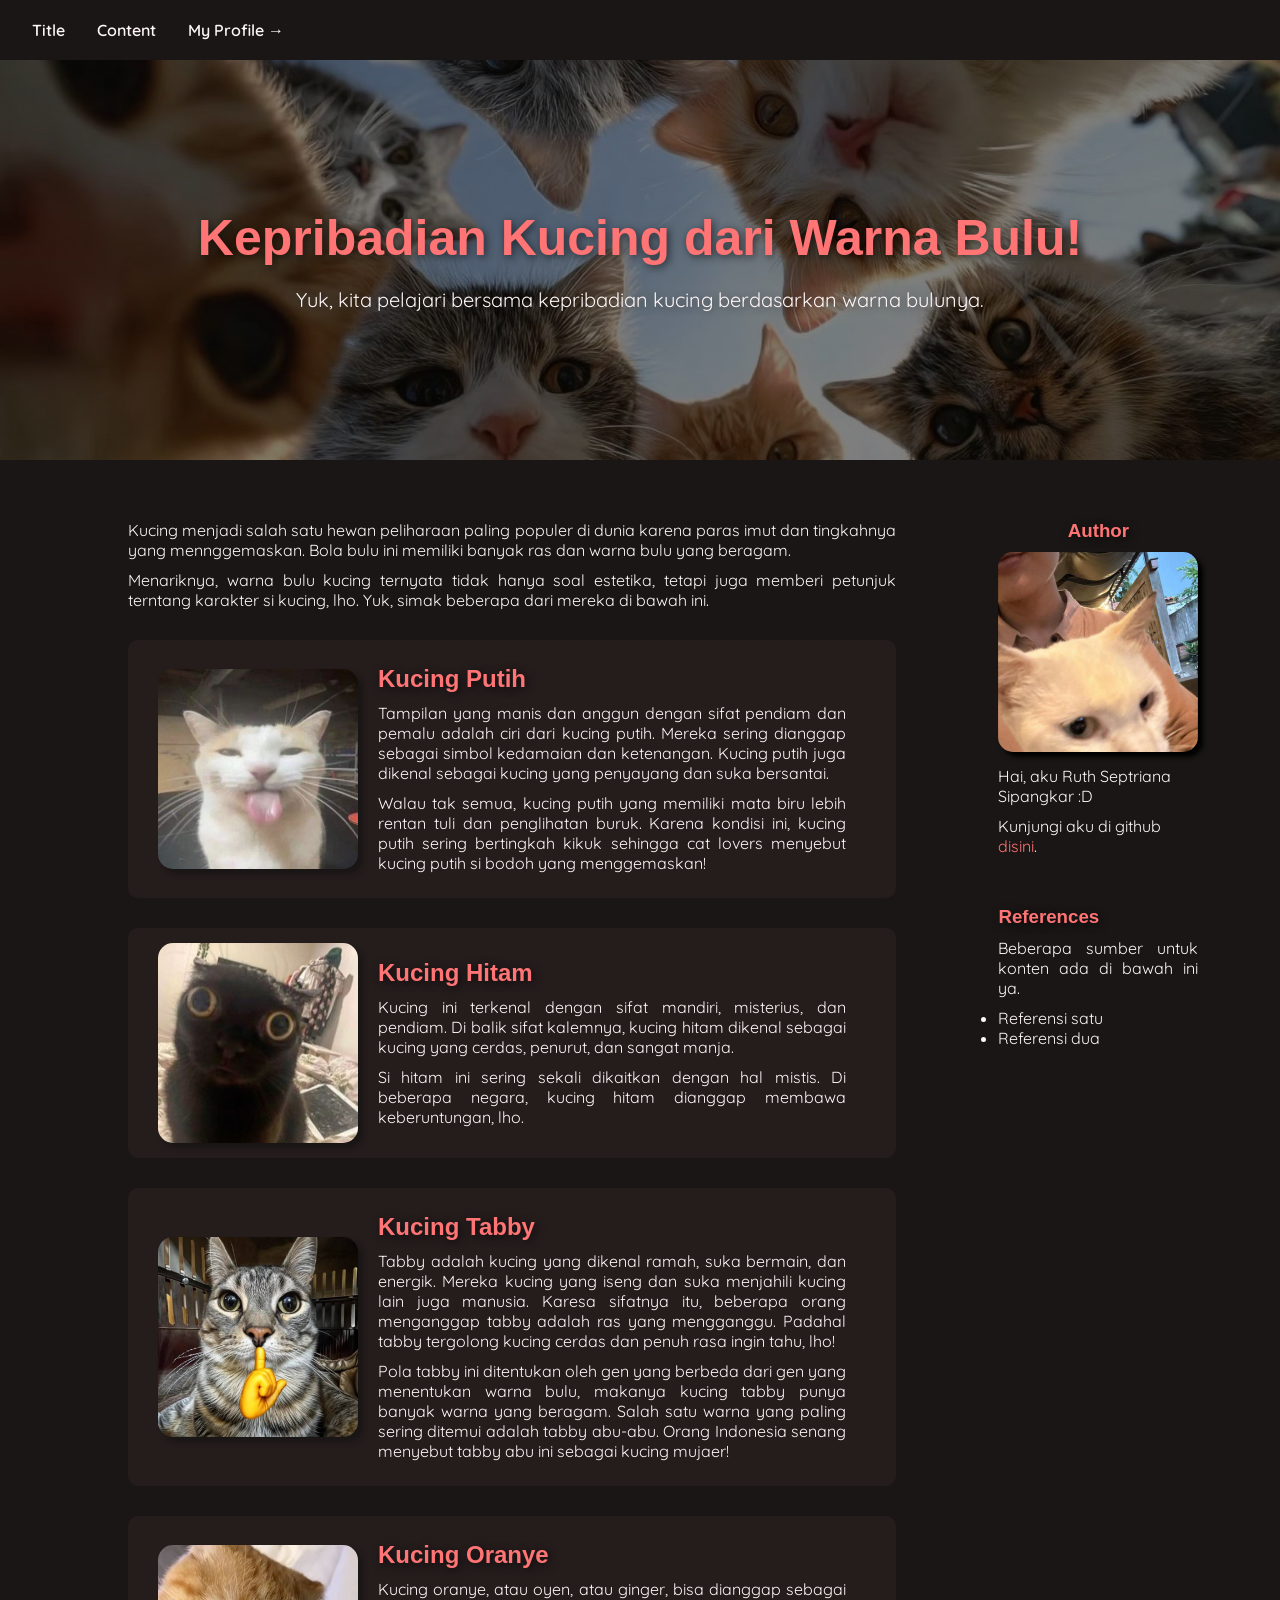
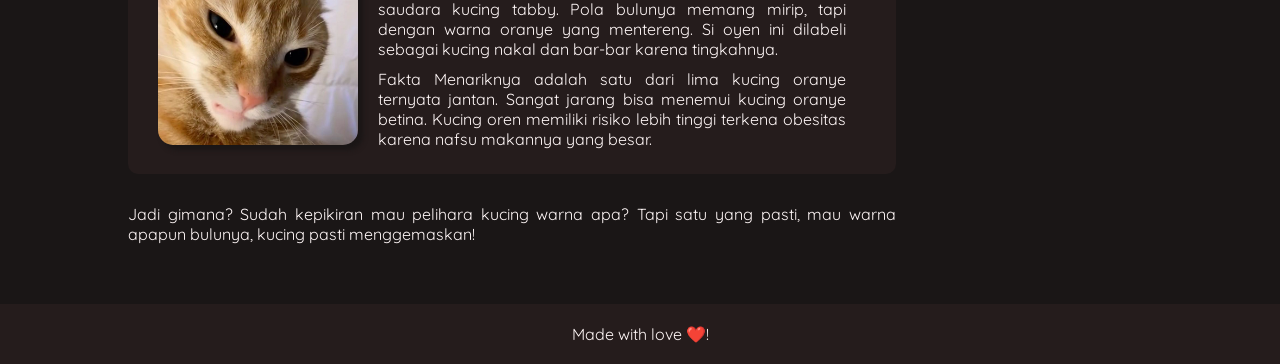
<file: FINAL/index.html>
<!DOCTYPE html> <html>
    <head>
        <meta charset="utf-8">
        <title>final-submission-project</title>
        <link rel="stylesheet" href="style.css">
        <link rel="preconnect" href="https://fonts.googleapis.com" />
        <link rel="preconnect" href="https://fonts.gstatic.com" crossorigin />
        <link href="https://fonts.googleapis.com/css2?family=Huninn&family=Quicksand:wght@300..700&display=swap" rel="stylesheet" />

    </head>

    <body>

        <header>
            <div class="nav-bar">
                <nav class="nav">
                    <ul>
                        <li><a href="#title">Title</a></li>
                        <li><a href="#page">Content</a></li>
                        <li><a href="https://www.dicoding.com/users/ruth_septriana_26/academies">My Profile &rightarrow;</a></li>
                    </ul>
                </nav>
            </div>
        </header>

        <main>
            <div id="title">
                <h1 class="gradient-text">Kepribadian Kucing dari Warna Bulu!</h1>
                <p>Yuk, kita pelajari bersama kepribadian kucing berdasarkan warna bulunya.</p>
            </div>

            <div class="page">
                <div class="content">
                    <div class="pendahuluan">
                        <p>Kucing menjadi salah satu hewan peliharaan paling populer di dunia karena paras imut dan tingkahnya yang mennggemaskan. Bola bulu ini memiliki banyak ras dan warna bulu yang beragam.</p>
    
                        <p>Menariknya, warna bulu kucing ternyata tidak hanya soal estetika, tetapi juga memberi petunjuk terntang karakter si kucing, lho. Yuk, simak beberapa dari mereka di bawah ini.</p>
                    </div>
    
                    <article class="card">
                        <img src="assets/putih.jpg" alt="kucing-putih">
                        <div class="isi_card">
                            <h2 id="content">Kucing Putih</h2>
                            <p>Tampilan yang manis dan anggun dengan sifat pendiam dan pemalu adalah ciri dari kucing putih. Mereka sering dianggap sebagai simbol kedamaian dan ketenangan. Kucing putih juga dikenal sebagai kucing yang penyayang dan suka bersantai.</p>

                            <p>Walau tak semua, kucing putih yang memiliki mata biru lebih rentan tuli dan penglihatan buruk. Karena kondisi ini, kucing putih sering bertingkah kikuk sehingga cat lovers menyebut kucing putih si bodoh yang menggemaskan!</p>
                        </div>
                    </article>
                    
                    <article class="card">
                        <img src="assets/hitam.jpg" alt="kucing-hitam">
                        <div class="isi_card">
                        <h2>Kucing Hitam</h2>
                        <p>Kucing ini terkenal dengan sifat mandiri, misterius, dan pendiam. Di balik sifat kalemnya, kucing hitam dikenal sebagai kucing yang cerdas, penurut, dan sangat manja.</p>
    
                        <p>Si hitam ini sering sekali dikaitkan dengan hal mistis. Di beberapa negara, kucing hitam dianggap membawa keberuntungan, lho.</p>
                        </div>
                    </article>
    
                    <article class="card">
                        <img src="assets/tabby.jpg" alt="kucing-tabby">
                        <div class="isi_card">
                        <h2>Kucing Tabby</h2>
                        <p>Tabby adalah kucing yang dikenal ramah, suka bermain, dan energik. Mereka kucing yang iseng dan suka menjahili kucing lain juga manusia. Karesa sifatnya itu, beberapa orang menganggap tabby adalah ras yang mengganggu. Padahal tabby tergolong kucing cerdas dan penuh rasa ingin tahu, lho!</p>
    
                        <p>Pola tabby ini ditentukan oleh gen yang berbeda dari gen yang menentukan warna bulu, makanya kucing tabby punya banyak warna yang beragam. Salah satu warna yang paling sering ditemui adalah tabby abu-abu. Orang Indonesia senang menyebut tabby abu ini sebagai kucing mujaer!</p>
                        </div>
                    </article>

                    <article class="card">
                        <img src="assets/oranye.jpg" alt="kucing-oranye">
                        <div class="isi_card">
                        <h2>Kucing Oranye</h2>
                        <p>Kucing oranye, atau oyen, atau ginger, bisa dianggap sebagai saudara kucing tabby. Pola bulunya memang mirip, tapi dengan warna oranye yang mentereng. Si oyen ini dilabeli sebagai kucing nakal dan bar-bar karena tingkahnya.</p>

                        <p>Fakta Menariknya adalah satu dari lima kucing oranye ternyata jantan. Sangat jarang bisa menemui kucing oranye betina. Kucing oren memiliki risiko lebih tinggi terkena obesitas karena nafsu makannya yang besar.</p>
                        </div>
                    </article>

                    <p>Jadi gimana? Sudah kepikiran mau pelihara kucing warna apa? Tapi satu yang pasti, mau warna apapun bulunya, kucing pasti menggemaskan!</p>
    
                </div>
            
                <aside class="aside">
                    <article class="aut">
                        <h3>Author</h3>
                        <img src="assets/pfp.jpg" alt="author-img" title="author-img" class="author-img">
                        <p>Hai, aku Ruth Septriana Sipangkar :D</p>
                        <p>Kunjungi aku di github <a href="https://github.com/ruthhhs" target="_blank">disini</a>.</p>
                    <div class="clear"></div>
                    </article>
    
                    <article class="ref">
                        <h3>References</h3>
                        <p>Beberapa sumber untuk konten ada di bawah ini ya.</p>
                        <nav>
                            <ul>
                                <li><a href="https://www.pet-care.id/intip-kepribadian-kucing-berdasarkan-warna-bulu/" target="_blank">Referensi satu</a></li>
                                <li><a href="https://www.kompas.com/homey/read/2021/05/27/120746676/kenali-kepribadian-kucing-berdasarkan-warna-bulunya?page=all#page2" target="_blank">Referensi dua</a></li>
                            </ul> 
                        </nav>
                    <div class="clear"></div>
                    </article>
    
                </aside>
            </div>
        </main>

        <footer>
            <p>Made with love ❤️!</p>
        </footer>

    </body>
</html>
</file>
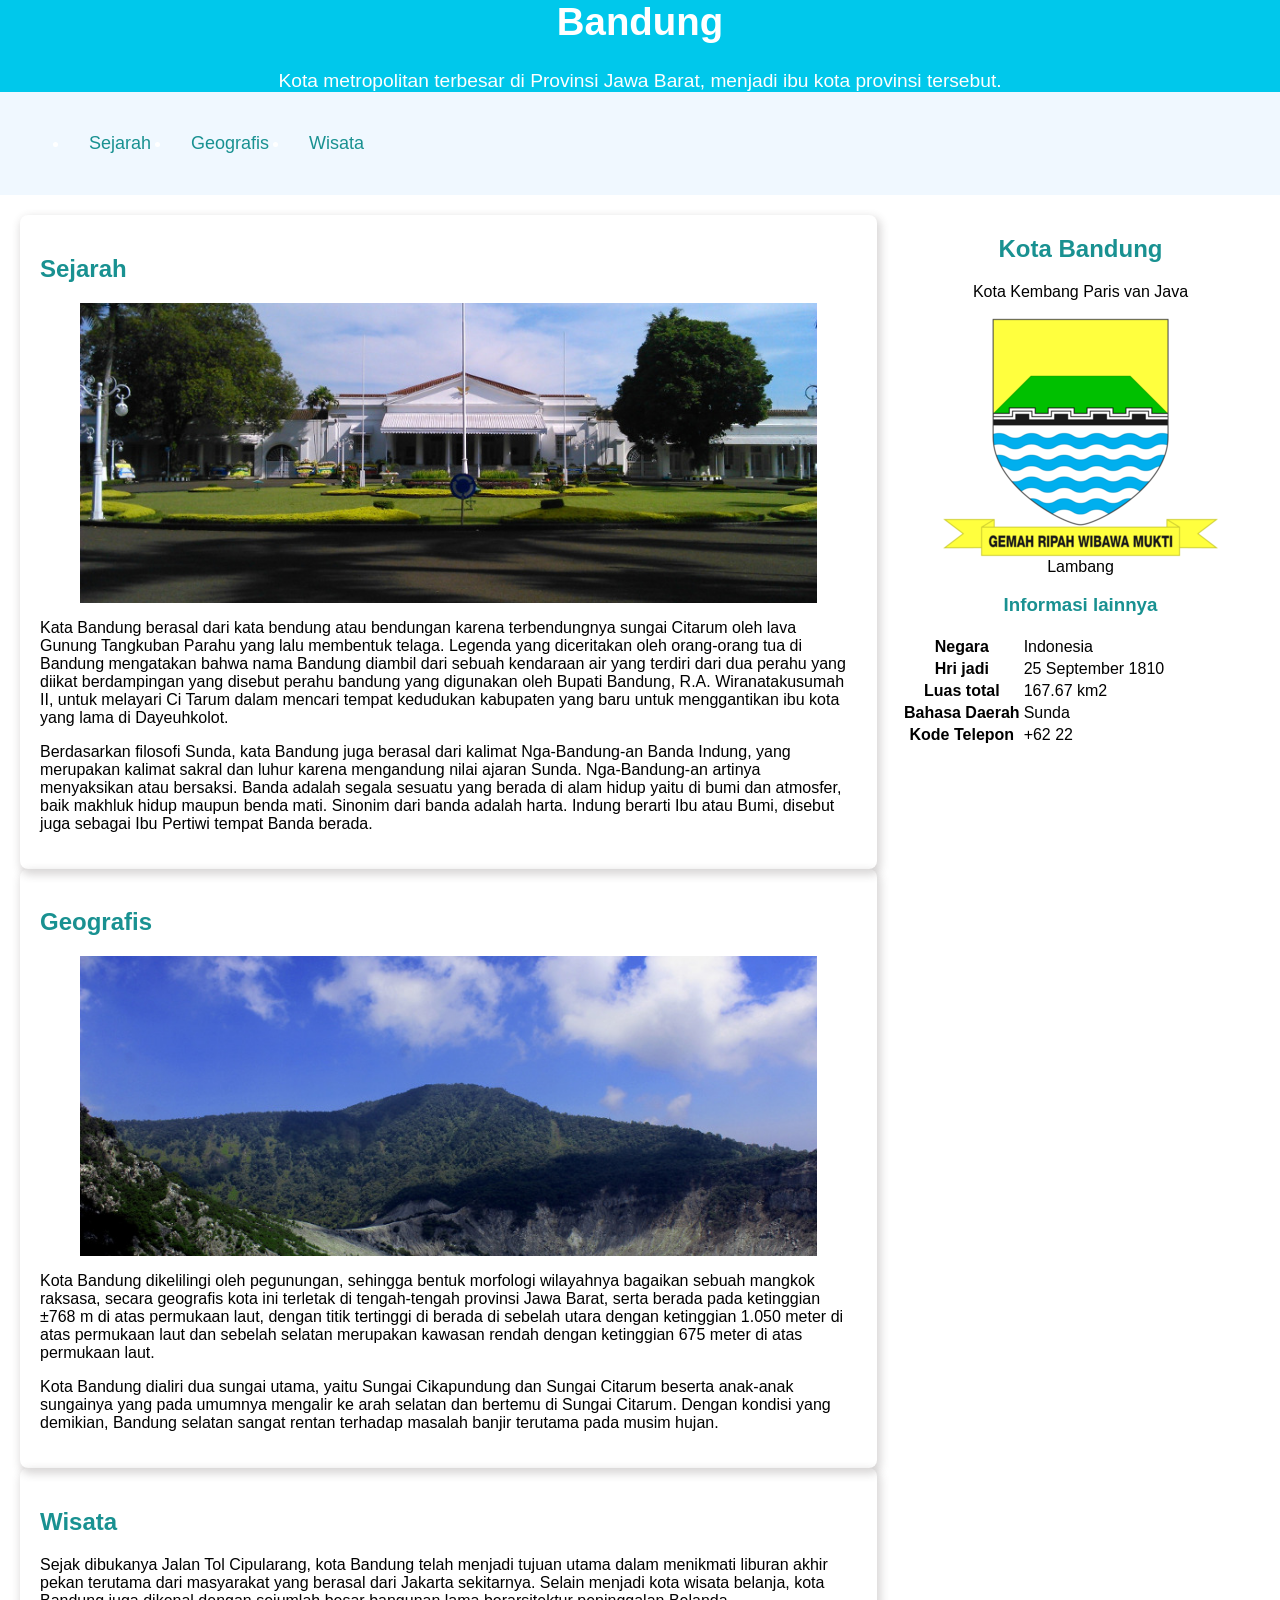
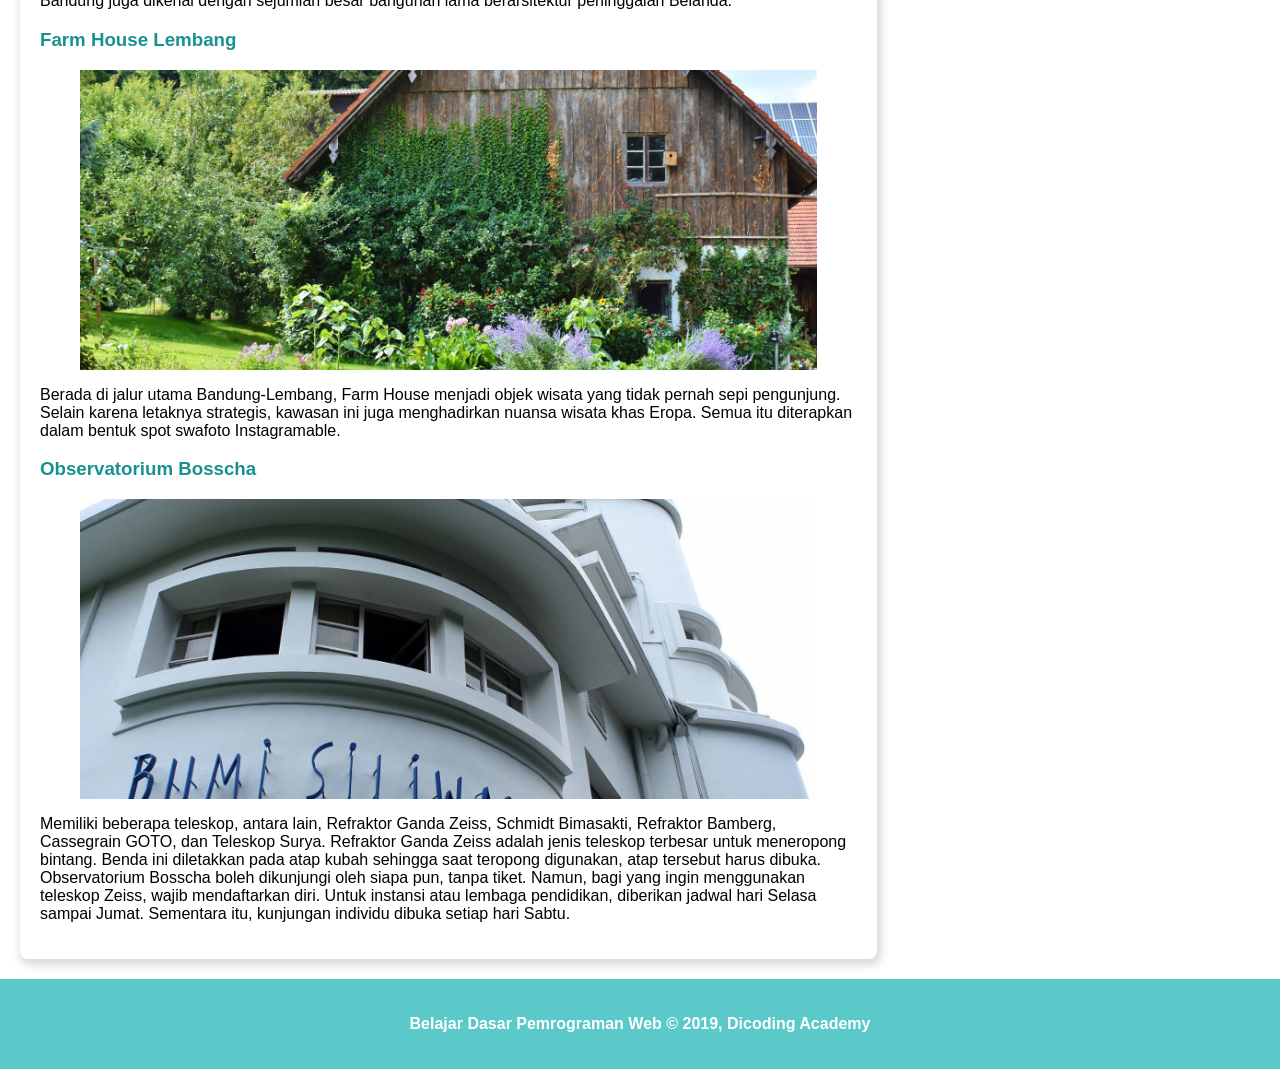
<file: bandung.html>
<DOCTYPE html><html>
<head>
<meta charset="utf-8">
<meta name="viewport" content="width=device-width, initial-scale=1.0" />
<title>Halaman Profil Bandung</title>
<link rel="stylesheet" href="assets/biru.css">
</head>

<body>
    <header>
        <div class="judul">
<h1>Bandung</h1>
Kota metropolitan terbesar di Provinsi Jawa Barat, menjadi ibu kota provinsi tersebut.
</div><nav class="nav">
<ul>
    <li><a href="#sejarah">Sejarah</a></li>
    <li><a href="#geografis">Geografis</a></li>
    <li><a href="#wisata">Wisata</a></li>
</ul>
</nav>
</header>

<main> 
    <div class="content">
        <article id="sejarah" class="card">
<h2 id="sejarah">Sejarah</h2>
<figure><img src="assets/image/history.jpg" alt="Sejarah" class="gambar"></figure>
<p>
Kata Bandung berasal dari kata bendung atau bendungan karena terbendungnya sungai Citarum oleh lava Gunung Tangkuban Parahu yang lalu membentuk telaga. Legenda yang diceritakan oleh orang-orang tua di Bandung mengatakan bahwa nama Bandung diambil dari sebuah kendaraan air yang terdiri dari dua perahu yang diikat berdampingan yang disebut perahu bandung yang digunakan oleh Bupati Bandung, R.A. Wiranatakusumah II, untuk melayari Ci Tarum dalam mencari tempat kedudukan kabupaten yang baru untuk menggantikan ibu kota yang lama di Dayeuhkolot.
</p>
<p> 
Berdasarkan filosofi Sunda, kata Bandung juga berasal dari kalimat Nga-Bandung-an Banda Indung, yang merupakan kalimat sakral dan luhur karena mengandung nilai ajaran Sunda. Nga-Bandung-an artinya menyaksikan atau bersaksi. Banda adalah segala sesuatu yang berada di alam hidup yaitu di bumi dan atmosfer, baik makhluk hidup maupun benda mati. Sinonim dari banda adalah harta. Indung berarti Ibu atau Bumi, disebut juga sebagai Ibu Pertiwi tempat Banda berada.
</p> 
</article>
 
<article id="geografis" class="card">
<h2 id="geografis">Geografis</h2>
<figure><img src="assets/image/geografis.jpg" alt="Geografis" class="gambar"></figure>
<p>
Kota Bandung dikelilingi oleh pegunungan, sehingga bentuk morfologi wilayahnya bagaikan sebuah mangkok raksasa, secara geografis kota ini terletak di tengah-tengah provinsi Jawa Barat, serta berada pada ketinggian ±768 m di atas permukaan laut, dengan titik tertinggi di berada di sebelah utara dengan ketinggian 1.050 meter di atas permukaan laut dan sebelah selatan merupakan kawasan rendah dengan ketinggian 675 meter di atas permukaan laut.
</p>
 
<p>
Kota Bandung dialiri dua sungai utama, yaitu Sungai Cikapundung dan Sungai Citarum beserta anak-anak sungainya yang pada umumnya mengalir ke arah selatan dan bertemu di Sungai Citarum. Dengan kondisi yang demikian, Bandung selatan sangat rentan terhadap masalah banjir terutama pada musim hujan.
</p>
</article>
 
<article id="wisata" class="card">
<h2 id="wisata">Wisata</h2>
<p>
Sejak dibukanya Jalan Tol Cipularang, kota Bandung telah menjadi tujuan utama dalam menikmati liburan akhir pekan terutama dari masyarakat yang berasal dari Jakarta sekitarnya. Selain menjadi kota wisata belanja, kota Bandung juga dikenal dengan sejumlah besar bangunan lama berarsitektur peninggalan Belanda.
</p>
 
<section>
<h3>Farm House Lembang</h3>
<figure><img src="assets/image/farm-house.jpg" alt="Farm House" class="gambar"></figure>
<p>
Berada di jalur utama Bandung-Lembang, Farm House menjadi objek wisata yang tidak pernah sepi pengunjung. Selain karena letaknya strategis, kawasan ini juga menghadirkan nuansa wisata khas Eropa. Semua itu diterapkan dalam bentuk spot swafoto Instagramable.
</p>
</section>
 
<section>
<h3>Observatorium Bosscha</h3>
<figure><img src="assets/image/bosscha.jpg" alt="Bosscha" class="gambar"></figure>
<p>
Memiliki beberapa teleskop, antara lain, Refraktor Ganda Zeiss, Schmidt Bimasakti, Refraktor Bamberg, Cassegrain GOTO, dan Teleskop Surya. Refraktor Ganda Zeiss adalah jenis teleskop terbesar untuk meneropong bintang. Benda ini diletakkan pada atap kubah sehingga saat teropong digunakan, atap tersebut harus dibuka. Observatorium Bosscha boleh dikunjungi oleh siapa pun, tanpa tiket. Namun, bagi yang ingin menggunakan teleskop Zeiss, wajib mendaftarkan diri. Untuk instansi atau lembaga pendidikan, diberikan jadwal hari Selasa sampai Jumat. Sementara itu, kunjungan individu dibuka setiap hari Sabtu.
</p>
</section>
</article>
</div>

<aside>
    <article class="aside">
        <header>
<h2>Kota Bandung</h2>
<p>Kota Kembang Paris van Java</p>
<figure><img src="assets/image/bandung-badge.png..png"><figcaption>Lambang</figcaption></figure>
</header>
<section>
    <h3>Informasi lainnya</h3>
    <table>
        <tr><th>Negara</th><td>Indonesia</td></tr>
        <tr><th>Hri jadi</th><td>25 September 1810</td></tr>
        <tr><th>Luas total</th><td>167.67 km2</td></tr>
        <tr><th>Bahasa Daerah</th><td>Sunda</td></tr>
        <tr><th>Kode Telepon</th><td>+62 22</td></tr>
    </table>
</section>
</article>
</aside>
</main>

<footer>
<p>Belajar Dasar Pemrograman Web &#169; 2019, Dicoding Academy</p>
</footer>

</body>
</html>
</file>
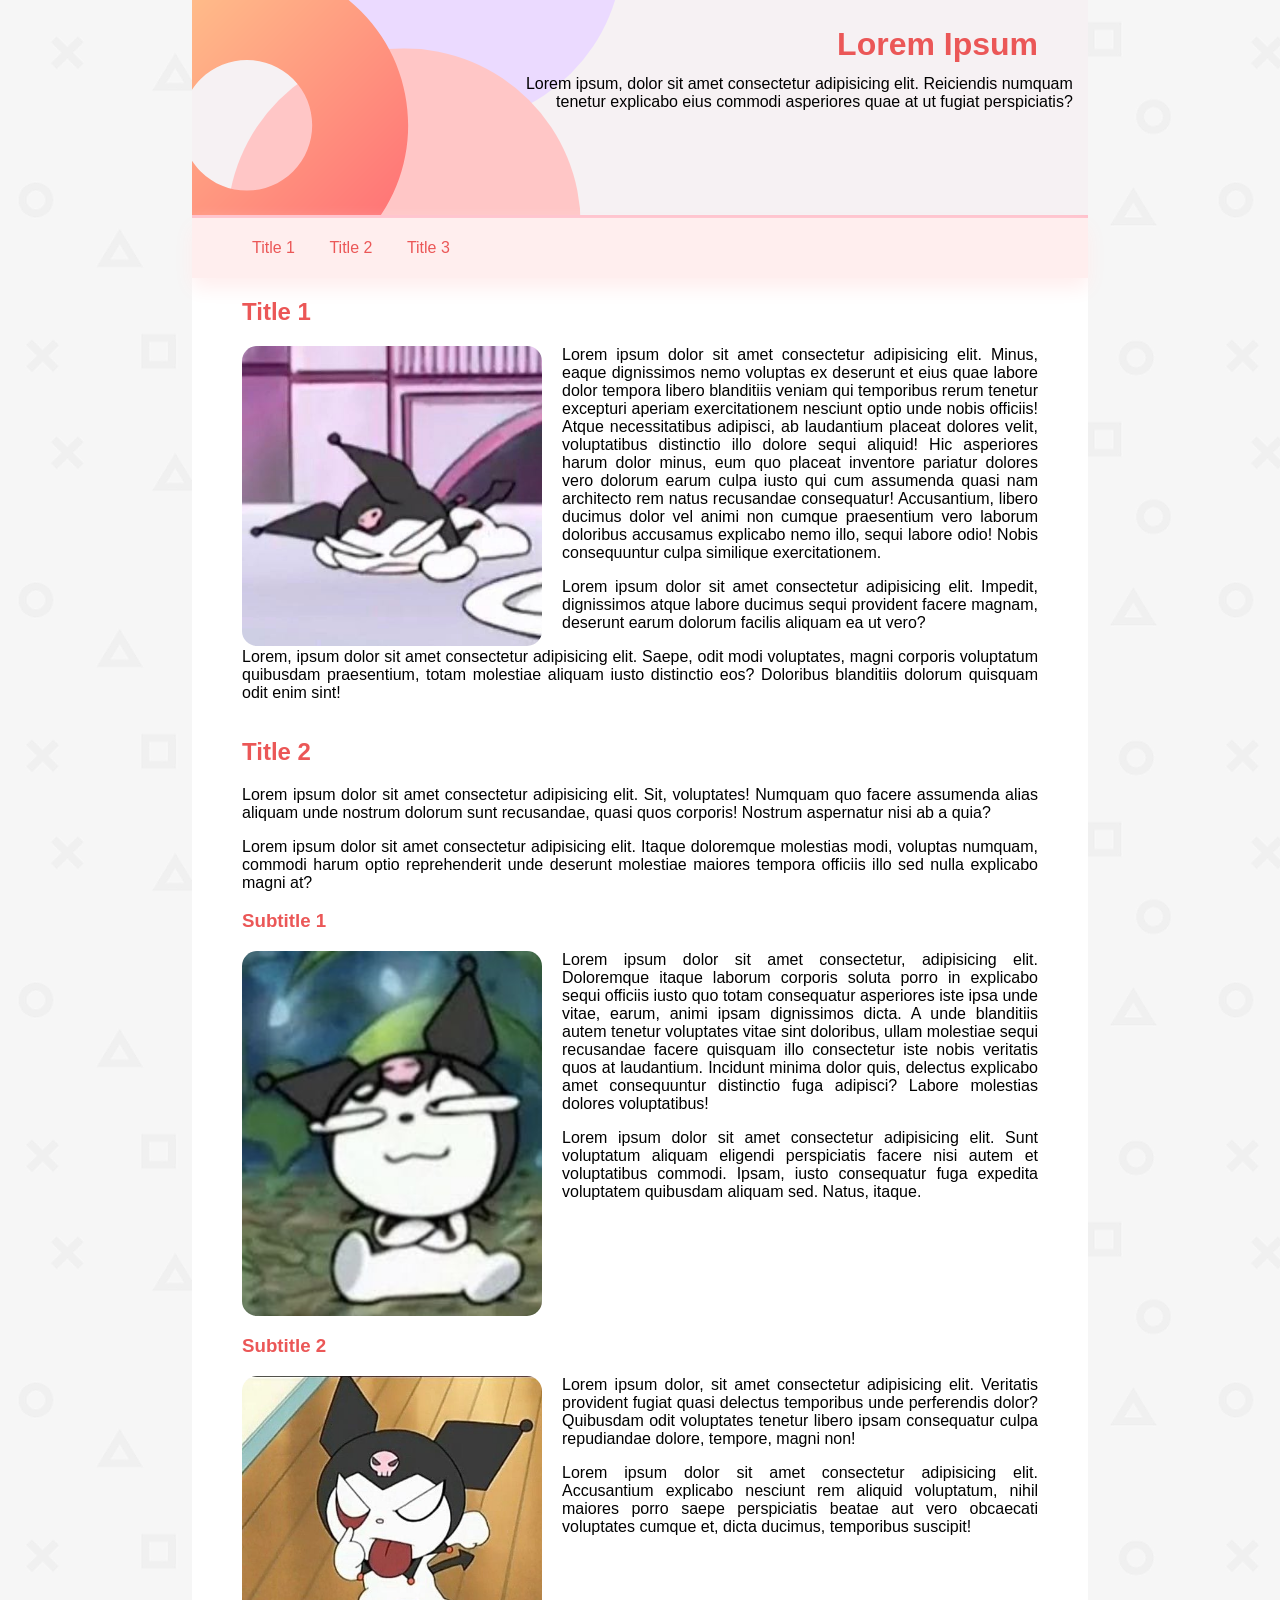
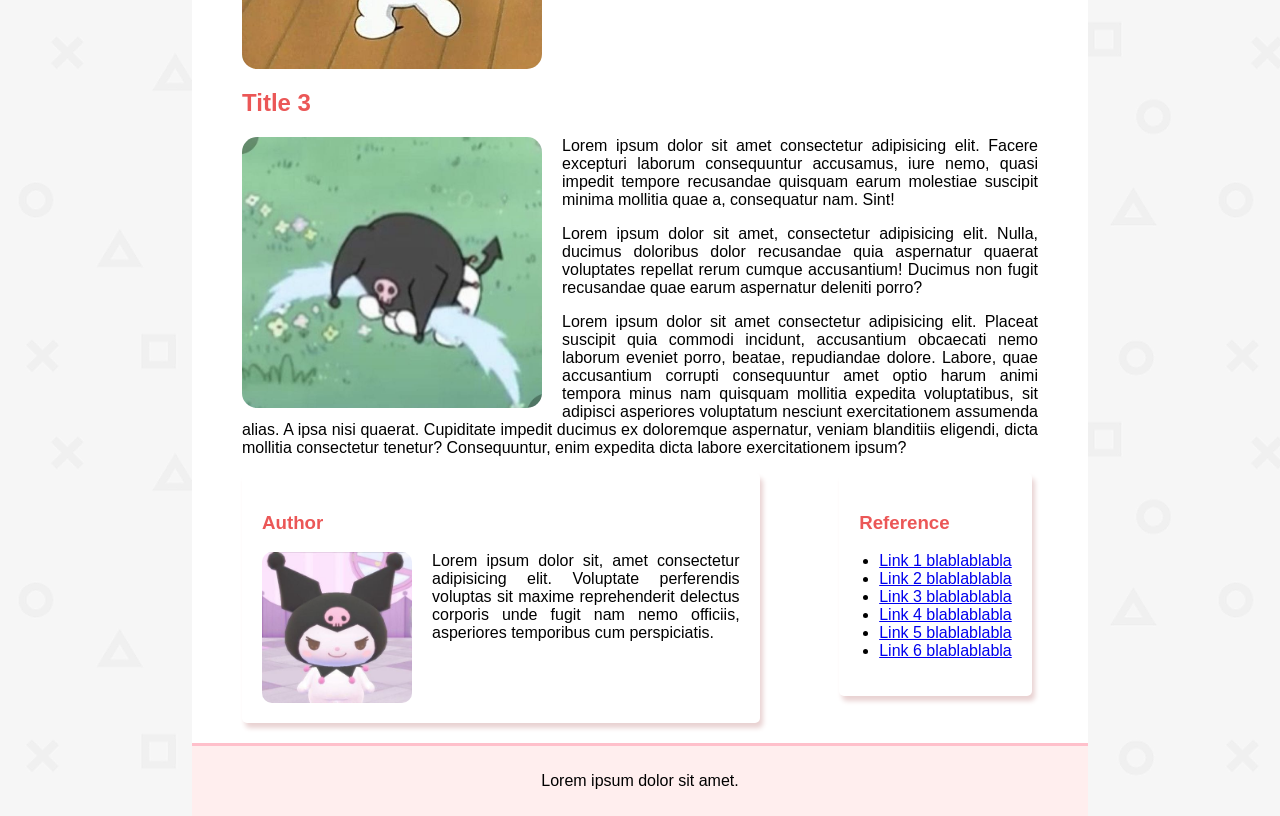
<file: lorem-ipsum.html>
<!DOCTYPE html> <html>
    <head>
        <meta charset="utf-8">
        <title>just a test</title>
        <link rel="stylesheet" href="assets/pink.css">
    </head>

    <body>
        <div class="container">
        <header>
            <div class="judul">
            <h1>Lorem Ipsum</h1>
            <p>Lorem ipsum, dolor sit amet consectetur adipisicing elit. Reiciendis numquam tenetur explicabo eius commodi asperiores quae at ut fugiat perspiciatis?</p>
            </div>
            <nav class="nav">
                <ul>
                    <li><a href="#title1">Title 1</a></li>
                    <li><a href="#title2">Title 2</a></li>
                    <li><a href="#title3">Title 3</a></li>
                </ul>
            </nav>
        </header>

        <main>
            <div class="content">
            <article class="card">
                <h2 id="title1">Title 1</h2>
                <img src="assets/image/kuromi2.jpg" alt="kuromi2" title="kuromi2" class="gambar">
                <p>Lorem ipsum dolor sit amet consectetur adipisicing elit. Minus, eaque dignissimos nemo voluptas ex deserunt et eius quae labore dolor tempora libero blanditiis veniam qui temporibus rerum tenetur excepturi aperiam exercitationem nesciunt optio unde nobis officiis! Atque necessitatibus adipisci, ab laudantium placeat dolores velit, voluptatibus distinctio illo dolore sequi aliquid! Hic asperiores harum dolor minus, eum quo placeat inventore pariatur dolores vero dolorum earum culpa iusto qui cum assumenda quasi nam architecto rem natus recusandae consequatur! Accusantium, libero ducimus dolor vel animi non cumque praesentium vero laborum doloribus accusamus explicabo nemo illo, sequi labore odio! Nobis consequuntur culpa similique exercitationem.</p>
                <p>Lorem ipsum dolor sit amet consectetur adipisicing elit. Impedit, dignissimos atque labore ducimus sequi provident facere magnam, deserunt earum dolorum facilis aliquam ea ut vero?</p>
                <p>Lorem, ipsum dolor sit amet consectetur adipisicing elit. Saepe, odit modi voluptates, magni corporis voluptatum quibusdam praesentium, totam molestiae aliquam iusto distinctio eos? Doloribus blanditiis dolorum quisquam odit enim sint!</p>
                <div class="clear"></div>
            </article>
            <article class="card">
                <h2 id="title2">Title 2</h2>
                <p>Lorem ipsum dolor sit amet consectetur adipisicing elit. Sit, voluptates! Numquam quo facere assumenda alias aliquam unde nostrum dolorum sunt recusandae, quasi quos corporis! Nostrum aspernatur nisi ab a quia?</p>
                <p>Lorem ipsum dolor sit amet consectetur adipisicing elit. Itaque doloremque molestias modi, voluptas numquam, commodi harum optio reprehenderit unde deserunt molestiae maiores tempora officiis illo sed nulla explicabo magni at?</p>
                <h3>Subtitle 1</h3>
                <img src="assets/image/kuromi3.jpg" alt="kuromi3" title="kuromi3" class="gambar">
                <p>Lorem ipsum dolor sit amet consectetur, adipisicing elit. Doloremque itaque laborum corporis soluta porro in explicabo sequi officiis iusto quo totam consequatur asperiores iste ipsa unde vitae, earum, animi ipsam dignissimos dicta. A unde blanditiis autem tenetur voluptates vitae sint doloribus, ullam molestiae sequi recusandae facere quisquam illo consectetur iste nobis veritatis quos at laudantium. Incidunt minima dolor quis, delectus explicabo amet consequuntur distinctio fuga adipisci? Labore molestias dolores voluptatibus!</p>
                <p>Lorem ipsum dolor sit amet consectetur adipisicing elit. Sunt voluptatum aliquam eligendi perspiciatis facere nisi autem et voluptatibus commodi. Ipsam, iusto consequatur fuga expedita voluptatem quibusdam aliquam sed. Natus, itaque.</p>
                <div class="clear"></div>
                <h3>Subtitle 2</h3>
                <img src="assets/image/kuromi4.jpg" alt="kuromi4" title="kuromi4" class="gambar">
                <p>Lorem ipsum dolor, sit amet consectetur adipisicing elit. Veritatis provident fugiat quasi delectus temporibus unde perferendis dolor? Quibusdam odit voluptates tenetur libero ipsam consequatur culpa repudiandae dolore, tempore, magni non!</p>
                <p>Lorem ipsum dolor sit amet consectetur adipisicing elit. Accusantium explicabo nesciunt rem aliquid voluptatum, nihil maiores porro saepe perspiciatis beatae aut vero obcaecati voluptates cumque et, dicta ducimus, temporibus suscipit!</p>
                <div class="clear"></div>
            </article>

            <article class="card">
                <h2 id="title3">Title 3</h2>
                <img src="assets/image/kuromi5.jpg" alt="kuromi5" title="kuromi5" class="gambar">
                <p>Lorem ipsum dolor sit amet consectetur adipisicing elit. Facere excepturi laborum consequuntur accusamus, iure nemo, quasi impedit tempore recusandae quisquam earum molestiae suscipit minima mollitia quae a, consequatur nam. Sint!</p>
                <p>Lorem ipsum dolor sit amet, consectetur adipisicing elit. Nulla, ducimus doloribus dolor recusandae quia aspernatur quaerat voluptates repellat rerum cumque accusantium! Ducimus non fugit recusandae quae earum aspernatur deleniti porro?</p>
                <p>Lorem ipsum dolor sit amet consectetur adipisicing elit. Placeat suscipit quia commodi incidunt, accusantium obcaecati nemo laborum eveniet porro, beatae, repudiandae dolore. Labore, quae accusantium corrupti consequuntur amet optio harum animi tempora minus nam quisquam mollitia expedita voluptatibus, sit adipisci asperiores voluptatum nesciunt exercitationem assumenda alias. A ipsa nisi quaerat. Cupiditate impedit ducimus ex doloremque aspernatur, veniam blanditiis eligendi, dicta mollitia consectetur tenetur? Consequuntur, enim expedita dicta labore exercitationem ipsum?</p>
                <div class="clear"></div>
            </article>
            </div>
        
            <aside class="aside">
                <article class="aut">
                    <h3>Author</h3>
                    <img src="assets/image/kuromi1.jpg" alt="kuromi1" title="kuromi1" class="author-img">
                    <p>Lorem ipsum dolor sit, amet consectetur adipisicing elit. Voluptate perferendis voluptas sit maxime reprehenderit delectus corporis unde fugit nam nemo officiis, asperiores temporibus cum perspiciatis.</p>
                <div class="clear"></div>
                </article>
                <article class="ref">
                    <h3>Reference</h3>
                    <nav>
                    <ul>
                        <li><a href="#">Link 1 blablablabla</a></li>
                        <li><a href="#">Link 2 blablablabla</a></li>
                        <li><a href="#">Link 3 blablablabla</a></li>
                        <li><a href="#">Link 4 blablablabla</a></li>
                        <li><a href="#">Link 5 blablablabla</a></li>
                        <li><a href="#">Link 6 blablablabla</a></li>                       
                    </ul> 
                    </nav>
                </article>
                <div class="clear"></div>
            </aside>
        </main>

        <footer>
            <p>Lorem ipsum dolor sit amet.</p>
        </footer>

        </div>
    </body>
</html>
</file>
<file: FINAL/style.css>
* {
    margin: 0;
    padding: 0;
    text-decoration: none;
    font-family: "Quicksand", sans-serif;
    color: var(--text);
}

:root{
    --text: #fff7f7;
    --primary: #1a1616;
    --secondary: #91585817;
    --acsent: #ff7474;
}

body {
    font-size: 16px;
    background-color: var(--primary);
    overflow-x: hidden;
    margin-top: 60px;
}

/* TEXT =================== */
h1, h2, h3 {
    font-family: 'Segoe UI', Tahoma, Geneva, Verdana, sans-serif;
    font-weight: 800;
    color: var(--acsent);
    margin: 10px 0;
    text-shadow: 2px 2px 8px rgba(0, 0, 0, 0.6);
}

p {
    font-weight: 400;
    margin: 10px 0;
    text-align: justify;
}

/* RESPONSIVE =================== */
@media (max-width: 768px) {
    .nav-head {
        display: none;
    }

    .topper-section {
        padding: 0 20px;
    }

    .aside {
        flex-direction: column;
    }

    .aut, .ref {
        width: 100%;
    }

    .aut img {
        float: none;
        display: block;
        margin: 0 auto 15px;
    }
}

/* HEADER ============ */
.nav-bar {
    position: fixed;
    top: 0;
    left: 0;
    width: 100%;
    height: 60px;
    background-color: var(--primary);
    z-index: 1000;
}

.nav {
    height: 100%;
    padding: 0 32px;
    display: flex;
    align-items: center;
    justify-content: space-between;
}

.nav ul {
    list-style: none;
    display: flex;
    gap: 32px;
    margin: 0;
    padding: 0;
}

.nav ul li a {
    font-weight: 600;
    color: var(--text);
    text-decoration: none;
    transition: color 0.2s ease;
}

.nav ul li a:hover {
    color: var(--acsent);
}

/* TITLE ======== */
#title{
    width: 100vw;
    height: 400px;
    display: flex;
    flex-direction: column;
    align-items: center;
    justify-content: center;
    text-align: center;

    background-image:
      linear-gradient(rgba(0,0,0,0.5), rgba(0,0,0,0.5)),
      url("assets/title1.jpg");
    
    background-size: cover;
    background-position: center;
    background-repeat: no-repeat;
}

#title h1 {
    font-size: 50px;
    /* text-shadow: 2px 2px 8px rgba(0, 0, 0, 0.6); */
}

#title p {
    font-size: 20px;
    text-shadow: 2px 2px 8px rgba(0, 0, 0, 0.4);
}

/* CONTENT ======= */
.page{
    display: flex;
    gap: 10%;
    width: 80%;
    background-size: cover;
    margin: auto;
    padding: 50px 0;
}

.content{
    flex: 0 0 75%;
}

.card{
    display: flex;
    align-items: center;
    background-color: var(--secondary);
    border-radius: 10px;
    box-shadow: 5px rgb(0, 0, 0, 100);
    padding: 15px 30px;
    margin: 30px 0;
}

.isi_card {
    margin: 0 20px;
}

/* IMAGE ====== */
img {
    width: 200px;
    height: 200px;
    border-radius: 15px;
    box-shadow: 5px 5px 5px var(--primary);
}

.card img{
    flex: 1;
}

/* FOOTER ======= */
footer{
    padding: 10px;
    background: var(--secondary);
    text-align: center;
    bottom: 0;
    left: 0;
    right: 0;
}

footer p{
    text-align: center;
}

/* ASIDE ====== */
.aside {
    flex: 1;
}

.aut {
    text-align: center;
    margin-bottom: 50px;
}

.aut a {
    color: var(--acsent);
}

.aut p {
    text-align: left;
}

.aut img {
    box-shadow: 5px 5px 5px rgb(0, 0, 0, 25);
}
</file>
<file: assets/biru.css>
* {box-sizing: border-box;}
body {font-family: Arial, Helvetica, sans-serif; margin: 0; padding: 0;}
h2, h3 {color: rgb(25, 145, 145);}
main {padding: 20px; display: flex; gap: 1.5rem;}
footer {padding: 20px; color: white; background-color: rgb(91, 201, 201); text-align: center; font-weight: bold;}
nav a {font-size: 18px; font-weight: 400px; text-decoration:none; color:rgb(25, 145, 145) ;}
nav a:hover {font-weight: bold; color: darkblue;}
a:visited {color: #00c8eb;}
.aside {text-align: center;}
.gambar {max-height: 300px; object-fit: cover; width: 100%; object-position: center ;}
.card { box-shadow: 2px 4px 8px 2px rgba(68, 59, 59, 0.2); border-radius: 8px; padding: 20px;}
.judul {font-size: larger; text-align: center; color: white; background-color: #00c8eb;}
nav ul {padding-inline: 4rem; display: flex;}
.nav li {padding: 20px; color: white;}
.nav {background-color:aliceblue; padding: 5px; object-fit:fill; position: sticky; top: 0; margin: 0;}
.content {float: left; width: 75%;}
aside {flex: 1;}
header {display: inline;}
nav.ref li{text-align: left;}
.author-img {max-width: 300px;}
#content {display: flex; flex: 5; flex-flow: column-reverse; gap: 1rem 2rem;}
@media screen and (max-width: 1200px) { main {flex-flow: column nowrap;} main aside {align-self: center;}
@media screen and (max-width: 768px) {nav ul {justify-content: center;} main aside {align-self: stretch;}}}
</file>
<file: assets/pink.css>
/*base*/
body {
    font-family:'Segoe UI', Tahoma, Geneva, Verdana, sans-serif;    
    margin: 0px;
    font-size: 16px;
    padding: 0px;
    background: url(pattern/playstation-pattern.webp);
}
main {
    padding:0px 50px;
    overflow: auto;
}
.container {
    width: 70%;
    background: white;
    background-size: cover;
    margin: auto;
    box-shadow: 5px gray;
}
.clear {
    clear: left;
}


/*text*/
p {
    text-align: justify;
}
h1, h2, h3 {
    color: #eb5757;
}

.card img {
    float: left;
    margin-right: 20px;
}

.gambar{
    width: 300px;
    border-radius: 15px;
}


/*judul*/
.judul{
    padding: 5px 30px 0px 30px;
    background: url(image/circle-pink.png);
    height: 210px; max-height: max-content;
    border-bottom: 3px #ffc0cb solid;
    text-align: right;
}
.judul h1 {
    margin-right: 20px;
}
.judul p{
    width: 600px;
    text-align: right;
    margin-left: 30%;
    margin-top: -10px;
}
.nav{
    background: #ffeeee;
    background-size: contain;
    padding: 5px;
    box-shadow: #ffeeee 0px 10px 20px ;
}
.nav li{
    padding:15px;
    display: inline;
}
.nav a {
    color: #eb5757;
    text-decoration: none;
    font-weight: 500;
}
.nav a:hover {
    background-color:#FFC6C6;
    color: white;
    padding: 5px;
    border-radius: 5px;
    box-shadow: 3px 3px 5px 0px #f0bcbc;
}


/*footer*/
footer{
    margin: 0px;
    padding: 10px;
    background: #ffeeee;
    border-top:3px pink outset;
    background-size: contain;
}
footer p {
    text-align: center;
}


/*aside*/
.aut img{
    width: 150px;
    float: left;
    border-radius: 10px;
    margin-right: 20px;
}
.aut {
    width: 60%;
    float: left;
    margin-right: 10%;
    padding: 20px ;
    border-radius: 5px ;
    box-shadow: #e9d2d2 3px 5px 5px;
}
.ref {
    float: left;
    padding: 20px ;
    border-radius: 5px ;
    box-shadow: #e9d2d2 3px 5px 5px;

}
.ref li {
    margin-left: -20px;
}
.aside {
    margin-bottom: 20px;
}
</file>
